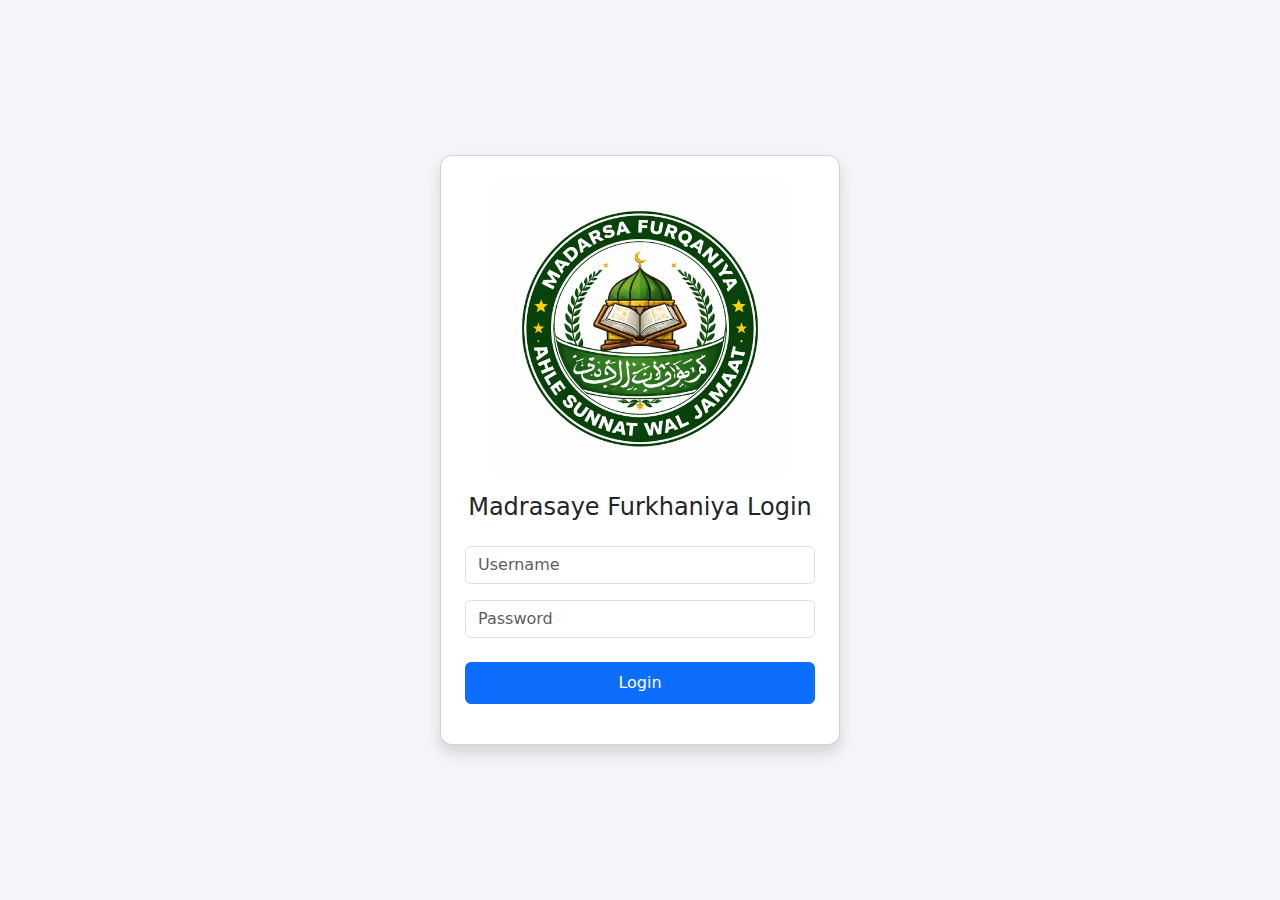
<file: index.html>
<!DOCTYPE html>
<html lang="en">
<head>
  <meta charset="UTF-8">
  <meta name="viewport" content="width=device-width, initial-scale=1">

  <title>Login</title>

  <link href="https://cdn.jsdelivr.net/npm/bootstrap@5.3.2/dist/css/bootstrap.min.css" rel="stylesheet">

  <style>
    body {
      min-height: 100vh;
      background: #f4f6f9;
      display: flex;
      align-items: center;
      justify-content: center;
      padding: 15px; /* ✅ mobile spacing */
    }

    .login-card {
      max-width: 400px;
      width: 100%;
      border-radius: 12px;
    }

    .login-icon {
      width: 70px;
      margin-bottom: 15px;
    }

    @media (max-width: 576px) {
      .login-card {
        box-shadow: none;
      }
    }
  </style>
</head>

<body>

  <div class="card login-card shadow">
    <div class="card-body text-center p-4">

      <img
        src="./img/madraseFurkhaniya.png"
        class="login-icon" style="width: 85%;"
        alt="Login">

      <h4 class="mb-4">Madrasaye Furkhaniya Login</h4>

      <input
        id="username"
        class="form-control mb-3"
        placeholder="Username">

      <input
        id="password"
        type="password"
        class="form-control mb-4"
        placeholder="Password">

      <button
        class="btn btn-primary w-100 py-2"
        onclick="login()">
        Login
      </button>

      <div id="msg" class="text-danger mt-3"></div>

    </div>
  </div>

  <script src="js/auth.js"></script>

</body>
</html>
</file>
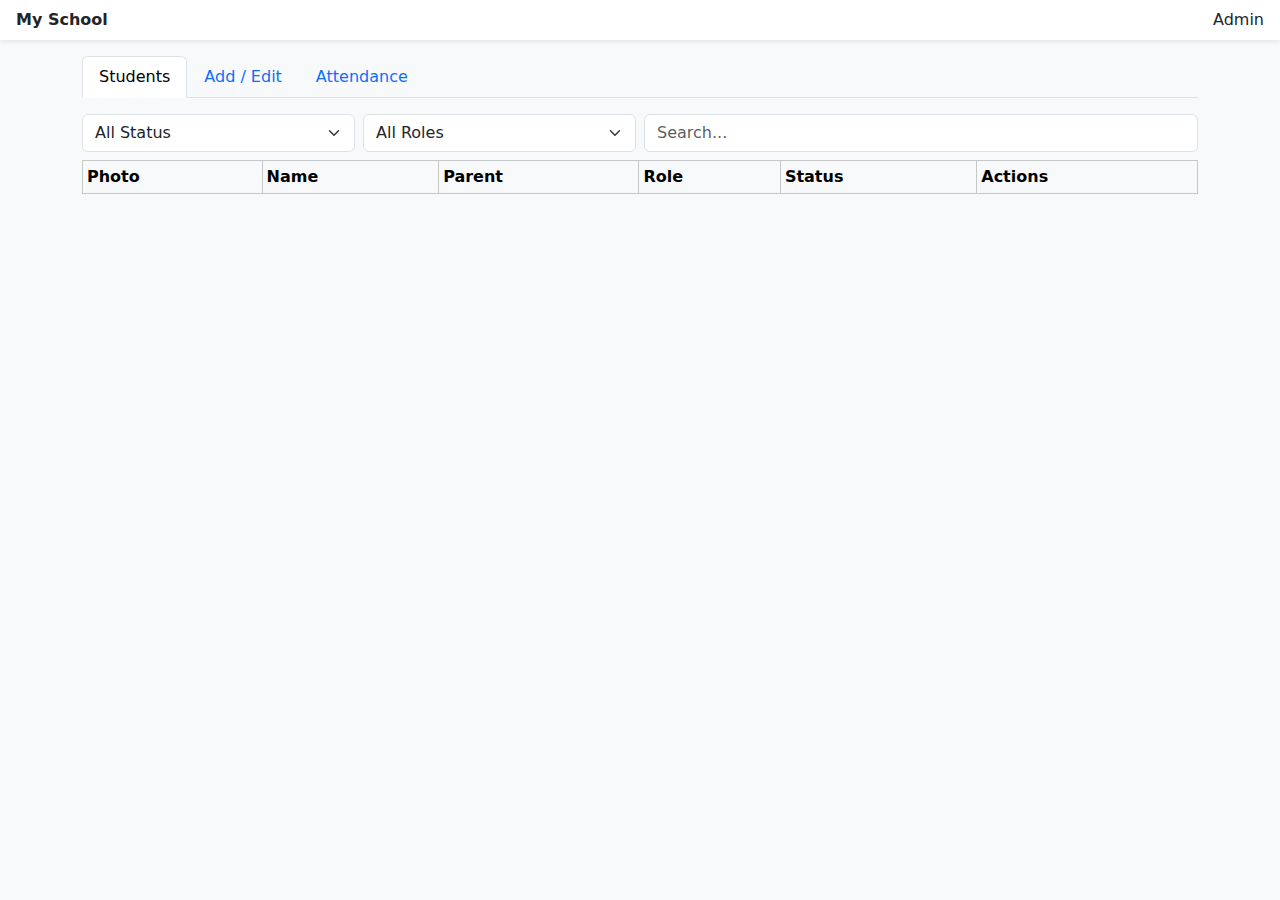
<file: admin copy 2.html>
<!DOCTYPE html>
<html lang="en">
<head>
<meta charset="UTF-8">
<meta name="viewport" content="width=device-width, initial-scale=1">
<title>Admin Dashboard</title>

<link href="https://cdn.jsdelivr.net/npm/bootstrap@5.3.2/dist/css/bootstrap.min.css" rel="stylesheet">
<script src="https://cdn.sheetjs.com/xlsx-latest/package/dist/xlsx.full.min.js"></script>

<style>
body { padding-bottom: 70px; }
.img-thumb { width:42px;height:42px;object-fit:cover;cursor:pointer }
.action-btns button { margin:2px }
</style>
</head>

<body class="bg-light">

<nav class="navbar bg-white shadow-sm px-3 d-flex justify-content-between">
  <strong>My School</strong>
  <span>Admin</span>
</nav>

<div class="container mt-3">

<ul class="nav nav-tabs d-none d-md-flex">
  <li class="nav-item"><button class="nav-link active" data-bs-toggle="tab" data-bs-target="#tabStudents">Students</button></li>
  <li class="nav-item"><button class="nav-link" data-bs-toggle="tab" data-bs-target="#tabAdd">Add / Edit</button></li>
  <li class="nav-item"><button class="nav-link" data-bs-toggle="tab" data-bs-target="#tabAttendance">Attendance</button></li>
</ul>

<div class="tab-content mt-3">

<!-- ================= STUDENTS ================= -->
<div class="tab-pane fade show active" id="tabStudents">

<div class="row g-2 mb-2">
  <div class="col-md-3">
    <select id="statusFilter" class="form-select" onchange="renderStudents()">
      <option value="all">All Status</option>
      <option value="active">Active</option>
      <option value="suspended">Suspended</option>
    </select>
  </div>
  <div class="col-md-3">
    <select id="roleFilter" class="form-select" onchange="renderStudents()">
      <option value="all">All Roles</option>
      <option value="student">Student</option>
      <option value="operator">Operator</option>
    </select>
  </div>
  <div class="col-md-6">
    <input id="searchTxt" class="form-control" placeholder="Search..." onkeyup="renderStudents()">
  </div>
</div>

<div class="table-responsive">
<table class="table table-bordered table-sm align-middle">
<thead class="table-light">
<tr>
<th>Photo</th><th>Name</th><th>Parent</th><th>Role</th><th>Status</th><th>Actions</th>
</tr>
</thead>
<tbody id="studentTable"></tbody>
</table>
</div>
</div>

<!-- ================= ADD ================= -->
<div class="tab-pane fade" id="tabAdd">
<input id="sname" class="form-control mb-2" placeholder="Student Name">
<input id="pname" class="form-control mb-2" placeholder="Parent Name">
<select id="role" class="form-select mb-2">
  <option value="student">Student</option>
  <option value="operator">Operator</option>
</select>
<input type="file" id="img" class="form-control mb-2" accept="image/*">
<button id="saveBtn" class="btn btn-success w-100" onclick="saveStudent()">Save</button>
</div>

<!-- ================= ATTENDANCE ================= -->
<div class="tab-pane fade" id="tabAttendance">
<div class="row g-2 mb-2">
  <div class="col-md-4"><input type="month" id="monthFilter" class="form-control" onchange="renderAttendance()"></div>
  <div class="col-md-4"><input type="date" id="fromDate" class="form-control" onchange="renderAttendance()"></div>
  <div class="col-md-4"><input type="date" id="toDate" class="form-control" onchange="renderAttendance()"></div>
</div>

<div class="table-responsive">
<table class="table table-bordered table-sm" id="attendanceTable">
<thead id="attendanceHead"></thead>
<tbody id="attendanceBody"></tbody>
</table>
</div>
</div>

</div>
</div>

<script src="https://cdn.jsdelivr.net/npm/bootstrap@5.3.2/dist/js/bootstrap.bundle.min.js"></script>

<script>
/* ================= API ================= */
const API_URL =
"https://script.google.com/macros/s/AKfycbxAHmQCPBJFUA6zfBtf4V8XNOC9tdpmSCbB4fI_Bnf84uVYbKWAWI3sz1jC4Hz78y4hGQ/exec";

let students = [];
let editId = null;

/* ================= LOAD ================= */
function loadStudents(){
  fetch(API_URL)
    .then(r => r.json())
    .then(data => {

      // API returns array of objects
      students = data.map(r => ({
        id: r.Id,
        date: r.date,
        image: r.image,
        name: r.Student,
        parentName: r.parentt,
        role: r.Role,
        status: r.Status
      }));

      renderStudents();
      renderAttendance();
    });
}

/* ================= SAVE ================= */
function saveStudent(){
  editId ? updateStudent() : createStudent();
}

function createStudent(){
  if(!img.files[0]) return alert("Upload image");

  const r=new FileReader();
  r.onload=()=>{
    const p=new URLSearchParams();
    p.append("id",Date.now());
    p.append("photo",r.result);
    p.append("name",sname.value);
    p.append("parentname",pname.value);
    p.append("role",role.value);

    fetch(API_URL,{method:"POST",body:p})
      .then(()=>{ clearForm(); loadStudents(); });
  };
  r.readAsDataURL(img.files[0]);
}

function updateStudent(){
  const s=students.find(x=>x.id===editId);
  const p=new URLSearchParams();
  p.append("action","edit");
  p.append("id",s.id);
  p.append("photo",s.image);
  p.append("name",sname.value);
  p.append("parentname",pname.value);
  p.append("role",role.value);

  fetch(API_URL,{method:"POST",body:p})
    .then(()=>{ clearForm(); loadStudents(); });
}

function clearForm(){
  editId=null;
  sname.value=pname.value="";
  img.value="";
  saveBtn.innerText="Save";
}

/* ================= ACTIONS ================= */
function editStudent(id){
  const s=students.find(x=>x.id===id);
  editId=id;
  sname.value=s.name;
  pname.value=s.parentName;
  role.value=s.role;
  saveBtn.innerText="Update";
  new bootstrap.Tab(document.querySelector('[data-bs-target="#tabAdd"]')).show();
}

function setStatus(id,status){
  const p=new URLSearchParams();
  p.append("action",status==="deleted"?"delete":"status");
  p.append("id",id);
  if(status!=="deleted") p.append("status",status);

  fetch(API_URL,{method:"POST",body:p})
    .then(loadStudents);
}

/* ================= TABLE ================= */
function renderStudents(){
  const sf=statusFilter.value;
  const rf=roleFilter.value;
  const txt=searchTxt.value.toLowerCase();

  studentTable.innerHTML=students.filter(s=>{
    if(sf!=="all" && s.status!==sf) return false;
    if(rf!=="all" && s.role!==rf) return false;
    if(txt && !s.name.toLowerCase().includes(txt)) return false;
    return true;
  }).map(s=>`
<tr>
<td><img src="${s.image}" class="img-thumb rounded-circle"></td>
<td>${s.name}</td>
<td>${s.parentName}</td>
<td>${s.role}</td>
<td>${s.status}</td>
<td class="action-btns">
<button class="btn btn-sm btn-primary" onclick="editStudent(${s.id})">✏️</button>
<button class="btn btn-sm btn-warning" onclick="setStatus(${s.id},'suspended')">Suspend</button>
<button class="btn btn-sm btn-success" onclick="setStatus(${s.id},'active')">Activate</button>
<button class="btn btn-sm btn-danger" onclick="setStatus(${s.id},'deleted')">Delete</button>
</td>
</tr>`).join("");
}

/* ================= ATTENDANCE (LOCAL) ================= */
let attendance=JSON.parse(localStorage.getItem("attendance"))||[];

function getDatesInRange(a,b){
  let d=new Date(a),arr=[];
  while(d<=b){ arr.push(new Date(d)); d.setDate(d.getDate()+1); }
  return arr;
}

function renderAttendance(){
  if(!monthFilter.value) return;
  let [y,m]=monthFilter.value.split("-");
  let start=new Date(y,m-1,1);
  let end=new Date(y,m,0);
  let dates=getDatesInRange(start,end);

  attendanceHead.innerHTML="<tr><th>Student</th>"+dates.map(d=>`<th>${d.getDate()}</th>`).join("")+"</tr>";
  attendanceBody.innerHTML=students.filter(s=>s.status==="active").map(s=>`
<tr>
<td>${s.name}</td>
${dates.map(d=>{
  const ds=d.toISOString().slice(0,10);
  const chk=attendance.find(a=>a.studentId===s.id&&a.date===ds);
  return `<td class="text-center">
  <input type="checkbox" ${chk?"checked":""}
  onchange="toggleAttendance(${s.id},'${ds}',this.checked)">
  </td>`;
}).join("")}
</tr>`).join("");
}

function toggleAttendance(id,date,val){
  let i=attendance.findIndex(a=>a.studentId===id&&a.date===date);
  if(val && i<0) attendance.push({studentId:id,date});
  if(!val && i>=0) attendance.splice(i,1);
  localStorage.setItem("attendance",JSON.stringify(attendance));
}

/* ================= INIT ================= */
const now=new Date();
monthFilter.value=`${now.getFullYear()}-${String(now.getMonth()+1).padStart(2,"0")}`;
loadStudents();
</script>

</body>
</html>
</file>
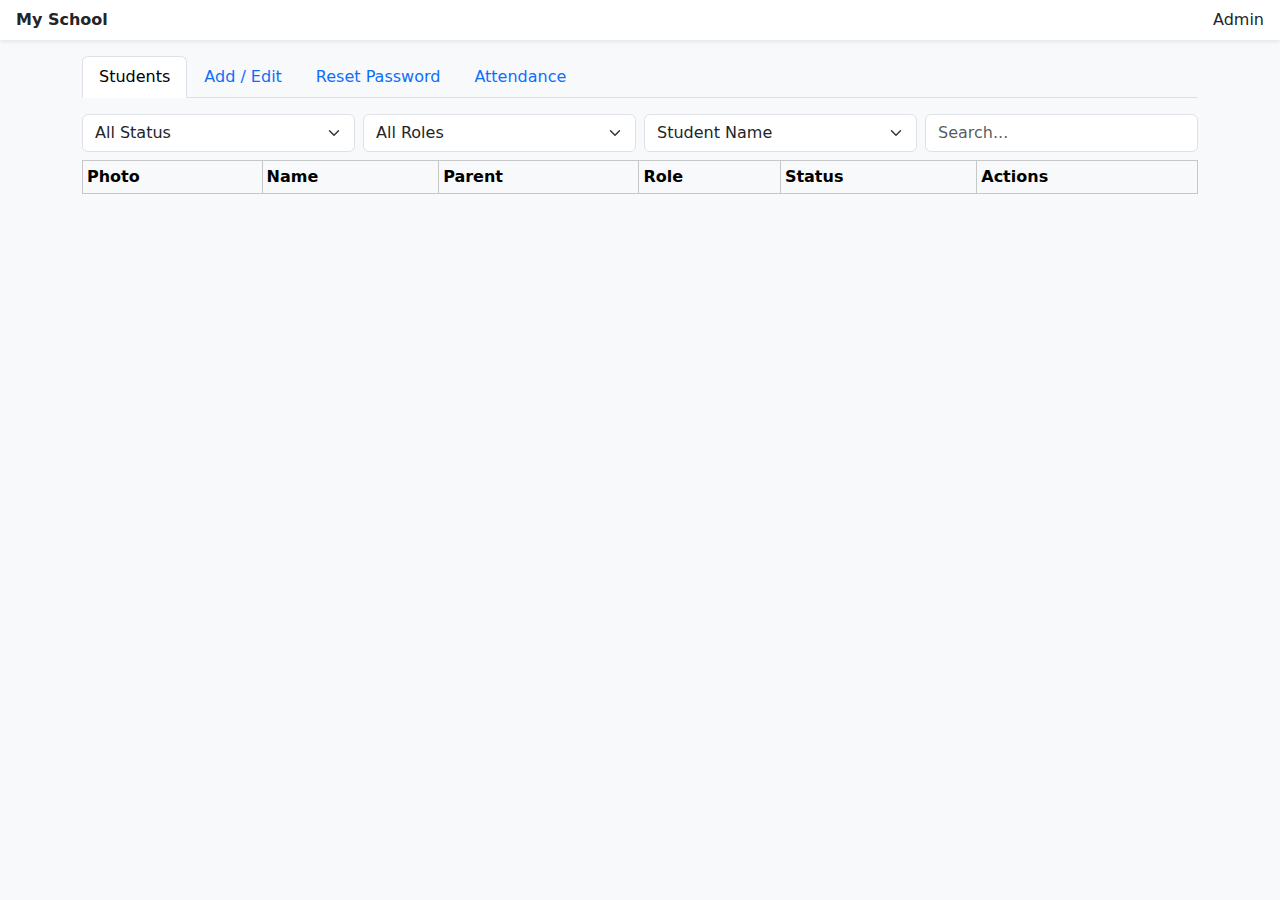
<file: admin copy.html>
<!DOCTYPE html>
<html lang="en">
<head>
<meta charset="UTF-8">
<meta name="viewport" content="width=device-width, initial-scale=1">
<title>Admin Dashboard</title>

<link href="https://cdn.jsdelivr.net/npm/bootstrap@5.3.2/dist/css/bootstrap.min.css" rel="stylesheet">
<script src="https://cdn.sheetjs.com/xlsx-latest/package/dist/xlsx.full.min.js"></script>

<style>
body { padding-bottom: 70px; }
.img-thumb {
  width: 42px;
  height: 42px;
  object-fit: cover;
  cursor: pointer;
}
.action-btns button { margin:2px; }
</style>
</head>

<body class="bg-light">

<!-- HEADER -->
<nav class="navbar bg-white shadow-sm px-3 d-flex justify-content-between">
  <strong>My School</strong>
  <span>Admin</span>
</nav>

<div class="container mt-3">

<!-- DESKTOP TABS -->
<ul class="nav nav-tabs d-none d-md-flex">
  <li class="nav-item">
    <button class="nav-link active" data-bs-toggle="tab" data-bs-target="#tabStudents">Students</button>
  </li>
  <li class="nav-item">
    <button class="nav-link" data-bs-toggle="tab" data-bs-target="#tabAdd">Add / Edit</button>
  </li>
  <li class="nav-item">
    <button class="nav-link" data-bs-toggle="tab" data-bs-target="#tabReset">Reset Password</button>
  </li>
  <li class="nav-item">
  <button class="nav-link" data-bs-toggle="tab" data-bs-target="#tabAttendance">Attendance</button>
</li>
</ul>

<div class="tab-content mt-3">

<!-- ================= STUDENTS TAB ================= -->
<div class="tab-pane fade show active" id="tabStudents">

<div class="row g-2 mb-2">
  <div class="col-md-3">
    <select id="statusFilter" class="form-select" onchange="renderStudents()">
      <option value="all">All Status</option>
      <option value="active">Active</option>
      <option value="suspended">Suspended</option>
      <option value="deleted">Deleted</option>
    </select>
  </div>

  <div class="col-md-3">
    <select id="roleFilter" class="form-select" onchange="renderStudents()">
      <option value="all">All Roles</option>
      <option value="student">Student</option>
      <option value="operator">Operator</option>
    </select>
  </div>

  <div class="col-md-3">
    <select id="searchType" class="form-select">
      <option value="student">Student Name</option>
      <option value="parent">Parent Username</option>
    </select>
  </div>

  <div class="col-md-3">
    <input id="searchTxt" class="form-control" placeholder="Search..." onkeyup="renderStudents()">
  </div>
</div>

<div class="table-responsive">
<table class="table table-bordered table-sm align-middle">
<thead class="table-light">
<tr>
  <th>Photo</th>
  <th>Name</th>
  <th>Parent</th>
  <th>Role</th>
  <th>Status</th>
  <th>Actions</th>
</tr>
</thead>
<tbody id="studentTable"></tbody>
</table>
</div>
</div>

<!-- ================= ADD / EDIT TAB ================= -->
<div class="tab-pane fade" id="tabAdd">
<input id="sname" class="form-control mb-2" placeholder="Student Name">
<input id="pname" class="form-control mb-2" placeholder="Parent Name">

<select id="role" class="form-select mb-2">
  <option value="student">Student</option>
  <option value="operator">Operator</option>
</select>

<input type="file" id="img" class="form-control mb-2" accept="image/*">

<button id="saveBtn" class="btn btn-success w-100" onclick="saveStudent()">Create User</button>
<div id="credBox" class="alert alert-info mt-2 d-none"></div>
</div>

<!-- ================= RESET PASSWORD TAB ================= -->
<div class="tab-pane fade" id="tabReset">
<div class="table-responsive">
<table class="table table-bordered table-sm">
<thead class="table-light">
<tr>
  <th>Username</th>
  <th>Role</th>
  <th>Password</th>
  <th>Action</th>
</tr>
</thead>
<tbody id="userTable"></tbody>
</table>
</div>
</div>

<div class="tab-pane fade" id="tabAttendance">

<div class="row g-2 mb-2">
  <div class="col-md-3">
    <input type="month" id="monthFilter" class="form-control" onchange="renderAttendance()">
  </div>
  <div class="col-md-3">
    <input type="date" id="fromDate" class="form-control" placeholder="From" onchange="renderAttendance()">
  </div>
  <div class="col-md-3">
    <input type="date" id="toDate" class="form-control" placeholder="To" onchange="renderAttendance()">
  </div>
  <div class="col-md-3">
    <button class="btn btn-success w-100" onclick="downloadAttendance()">Download Excel</button>
  </div>
</div>

<div class="table-responsive">
  <table class="table table-bordered table-sm align-middle" id="attendanceTable">
    <thead class="table-light" id="attendanceHead"></thead>
    <tbody id="attendanceBody"></tbody>
  </table>
</div>

</div>

</div>
</div>

<!-- MOBILE BOTTOM TABS -->
<ul class="nav nav-pills nav-fill fixed-bottom d-md-none bg-white border-top">
  <li class="nav-item">
    <button class="nav-link active" data-bs-toggle="tab" data-bs-target="#tabStudents">Students</button>
  </li>
  <li class="nav-item">
    <button class="nav-link" data-bs-toggle="tab" data-bs-target="#tabAdd">Add</button>
  </li>
  <li class="nav-item">
    <button class="nav-link" data-bs-toggle="tab" data-bs-target="#tabReset">Reset</button>
  </li>
</ul>

<!-- IMAGE MODAL -->
<div class="modal fade" id="imgModal">
  <div class="modal-dialog modal-dialog-centered">
    <div class="modal-content">
      <div class="modal-body text-center">
        <img id="modalImg" class="img-fluid rounded">
      </div>
    </div>
  </div>
</div>

<!-- RESET PASSWORD MODAL -->
<div class="modal fade" id="resetModal">
<div class="modal-dialog">
<div class="modal-content">
<div class="modal-header">
<h5>Reset Password</h5>
</div>
<div class="modal-body">
<label>Username</label>
<input id="resetUser" class="form-control mb-2" readonly>
<label>New Password</label>
<input id="newPass" type="password" class="form-control" minlength="6">
<small class="text-muted">Minimum 6 characters</small>
</div>
<div class="modal-footer">
<button class="btn btn-secondary" data-bs-dismiss="modal">Cancel</button>
<button class="btn btn-primary" onclick="confirmReset()">Reset</button>
</div>
</div>
</div>
</div>

<!-- TOAST -->
<div class="toast-container position-fixed bottom-0 end-0 p-3">
  <div id="appToast" class="toast align-items-center text-bg-success border-0 fs-6">
    <div class="d-flex">
      <div class="toast-body fw-semibold" id="toastMsg"></div>
      <button type="button" class="btn-close btn-close-white me-2 m-auto"
        data-bs-dismiss="toast"></button>
    </div>
  </div>
</div>


<script src="https://cdn.jsdelivr.net/npm/bootstrap@5.3.2/dist/js/bootstrap.bundle.min.js"></script>

<script>
let students = JSON.parse(localStorage.getItem('students')) || [];
let users = JSON.parse(localStorage.getItem('users')) || [];
let editId = null;
let resetTarget = null;

function genUsername(s,p){
  let base = s.split(' ')[0] + '-' + p.split(' ')[0];
  let i = 1;
  while(users.find(u=>u.username===base)) base += i++;
  return base;
}
function genPassword(){ return Math.random().toString(36).slice(-8); }

function showToast(msg,type='success'){
  const t=document.getElementById('appToast');
  t.className=`toast align-items-center text-bg-${type} border-0`;
  toastMsg.innerText=msg;
  new bootstrap.Toast(t).show();
}

function saveStudent(){ editId===null ? createStudent() : updateStudent(); }

function createStudent(){
  if(!img.files[0]) return alert('Upload image');
  const r=new FileReader();
  r.onload=()=>{
    const username=genUsername(sname.value,pname.value);
    const password=genPassword();

    students.push({
      id:Date.now(),
      name:sname.value,
      parentName:pname.value,
      parentUsername:username,
      role:role.value,
      image:r.result,
      status:'active'
    });

    users.push({username,password,role:role.value,image:r.result});

    localStorage.setItem('students',JSON.stringify(students));
    localStorage.setItem('users',JSON.stringify(users));

    credBox.classList.remove('d-none');
    credBox.innerHTML=`Username: <b>${username}</b><br>Password: <b>${password}</b>`;

    showToast('User created successfully');
    renderStudents(); renderUsers();
    new bootstrap.Tab(
  document.querySelector('[data-bs-target="#tabStudents"]')
).show();
  };
  r.readAsDataURL(img.files[0]);
}

function editStudent(id){
  const s = students.find(x => x.id === id);

  // ❌ Block operator editing
  if (s.role === 'operator') {
    showToast('Operator details cannot be edited','warning');
    return;
  }

  editId = id;
  sname.value = s.name;
  pname.value = s.parentName;
  role.value = s.role;
  saveBtn.innerText = 'Update User';

  new bootstrap.Tab(
    document.querySelector('[data-bs-target="#tabAdd"]')
  ).show();
}

function updateStudent(){
  const s=students.find(x=>x.id===editId);
  s.name=sname.value;
  s.parentName=pname.value;
  s.role=role.value;

  if(img.files[0]){
    const r=new FileReader();
    r.onload=()=>{ s.image=r.result; finishUpdate(); };
    r.readAsDataURL(img.files[0]);
  } else finishUpdate();
}

function finishUpdate(){
  localStorage.setItem('students',JSON.stringify(students));
  saveBtn.innerText='Create User';
  editId=null;
  img.value='';
//   showToast('User updated','primary');
  renderStudents();
  showToast('User updated successfully','success');

  // 👉 go back to students tab
  new bootstrap.Tab(
    document.querySelector('[data-bs-target="#tabStudents"]')
  ).show();

}

function setStatus(id,status){
  if(status==='deleted' && !confirm('Delete this user?')) return;
  students.find(s=>s.id===id).status=status;
  localStorage.setItem('students',JSON.stringify(students));
  renderStudents();
}

function openReset(username){
  resetTarget=users.find(u=>u.username===username);
  resetUser.value=username;
  newPass.value='';
  new bootstrap.Modal(resetModal).show();
}

function confirmReset(){
  if(newPass.value.length<6) return alert('Minimum 6 characters');
  resetTarget.password=newPass.value;
  localStorage.setItem('users',JSON.stringify(users));
  bootstrap.Modal.getInstance(resetModal).hide();
  showToast('Password reset','warning');
  renderUsers();
}

function renderStudents(){
  const sf = statusFilter.value;
  const rf = roleFilter.value;
  const st = searchType.value;
  const txt = searchTxt.value.toLowerCase();

  studentTable.innerHTML = students.filter(s => {
    if(sf !== 'all' && s.status !== sf) return false;
    if(rf !== 'all' && s.role !== rf) return false;
    if(txt){
      return st === 'student'
        ? s.name.toLowerCase().includes(txt)
        : s.parentUsername.toLowerCase().includes(txt);
    }
    return true;
  }).map(s => `
<tr>
<td><img src="${s.image}" class="rounded-circle img-thumb"
 onclick="modalImg.src='${s.image}';new bootstrap.Modal(imgModal).show()"></td>
<td>${s.name}</td>
<td>${s.parentName}</td>
<td>${s.role}</td>
<td>${s.status}</td>
<td class="action-btns">
<button class="btn btn-sm btn-outline-primary"
  ${s.role==='operator' ? 'disabled' : ''}
  onclick="editStudent(${s.id})">✏️</button>

  <button class="btn btn-sm btn-warning" onclick="setStatus(${s.id},'suspended')">Suspend</button>
  <button class="btn btn-sm btn-success" onclick="setStatus(${s.id},'active')">Activate</button>
  <button class="btn btn-sm btn-danger" onclick="setStatus(${s.id},'deleted')">Delete</button>
</td>
</tr>`).join('');
}

function renderUsers(){
  userTable.innerHTML=users.map(u=>`
<tr>
<td>${u.username}</td>
<td>${u.role}</td>
<td>${u.password}</td>
<td><button class="btn btn-sm btn-warning" onclick="openReset('${u.username}')">Reset</button></td>
</tr>`).join('');
}

// ================= ON PAGE LOAD =================
// Clear search box and reset filters
document.getElementById('searchTxt').value = '';
statusFilter.value = 'all';
roleFilter.value = 'all';
searchType.value = 'student';
renderStudents();
renderUsers();

</script>


<script>
   // ================= ATTENDANCE LOGIC =================
let attendance = JSON.parse(localStorage.getItem('attendance')) || [];

// Helper: Get all dates in a range
function getDatesInRange(start, end) {
  let d = new Date(start), dates = [];
  while(d <= new Date(end)){
    dates.push(new Date(d));
    d.setDate(d.getDate() + 1);
  }
  return dates;
}

// ================= RENDER ATTENDANCE =================
function renderAttendance(){
  let month = monthFilter.value;
  let from = fromDate.value;
  let to = toDate.value;

  let dates = [];
  if(from && to){ // Date range overrides month
    dates = getDatesInRange(new Date(from), new Date(to));
  } else if(month){
    let [y,m] = month.split('-');
    let start = new Date(y, m-1, 1);
    let end = new Date(y, m, 0);
    dates = getDatesInRange(start, end);
  } else return;

  const today = new Date();
  const todayStr = today.toISOString().slice(0,10);

  // Filter dates: only show past dates + today
  let visibleDates = dates.filter(d => d <= today);

  // Header
  attendanceHead.innerHTML = `<tr>
    <th>Student</th>
    ${visibleDates.map(d => {
      let classes = '';
      if(d.getDay() === 5) classes = 'bg-success text-white'; // Friday = holiday
      else if(d.toISOString().slice(0,10) === todayStr) classes = 'bg-warning';

      // Format DD/MM/YYYY
      const dd = String(d.getDate()).padStart(2,'0');
      const mm = String(d.getMonth()+1).padStart(2,'0');
      const yyyy = d.getFullYear();

      return `<th class="text-center ${classes}">${dd}/${mm}/${yyyy}</th>`;
    }).join('')}
  </tr>`;

  // Body
  attendanceBody.innerHTML = students
    .filter(s => s.status === 'active')
    .map(s => {
      return `<tr>
        <td><img src="${s.image}" class="img-thumb me-1 rounded-circle">${s.name}</td>
        ${visibleDates.map(d => {
          const dateStr = d.toISOString().slice(0,10);
          let record = attendance.find(a => a.studentId === s.id && a.date === dateStr);
          let checked = record ? 'checked' : '';

          // Disable future dates & Fridays
          const disabled = (d.getDay() === 5) ? 'disabled' : '';

          // Cell classes
          let cellClass = '';
          if(d.getDay() === 5) cellClass = 'bg-success text-white'; // Friday
          else if(dateStr === todayStr) cellClass = 'bg-warning'; // Today

          return `<td class="text-center ${cellClass}">
            <input type="checkbox" onchange="toggleAttendance(${s.id},'${dateStr}',this.checked)" ${checked} ${disabled}>
          </td>`;
        }).join('')}
      </tr>`;
    }).join('');
}

// ================= TOGGLE ATTENDANCE =================
function toggleAttendance(studentId,date,isPresent){
  let index = attendance.findIndex(a=>a.studentId===studentId && a.date===date);
  if(index>=0){
    if(!isPresent) attendance.splice(index,1);
  } else {
    if(isPresent) attendance.push({studentId,date});
  }
  localStorage.setItem('attendance',JSON.stringify(attendance));
}

// ================= DOWNLOAD EXCEL =================
function downloadAttendance(){
  const table = document.getElementById('attendanceTable');

  // Clone table to manipulate without affecting screen
  const clone = table.cloneNode(true);

  // Replace checkboxes with text
  clone.querySelectorAll('input[type=checkbox]').forEach(cb => {
    const td = cb.parentElement;
    const parentClasses = td.className;
    if(parentClasses.includes('bg-success')) {
      td.innerText = 'Holiday'; // Friday
    } else {
      td.innerText = cb.checked ? 'Present' : 'Absent';
    }
  });

  // Convert table to workbook using SheetJS
  const ws = XLSX.utils.table_to_sheet(clone, {raw:true}); // raw:true treats everything as text
  const wb = XLSX.utils.book_new();
  XLSX.utils.book_append_sheet(wb, ws, "Attendance");
  XLSX.writeFile(wb, "Attendance.xlsx");
}

// ================= SET DEFAULT CURRENT MONTH =================
const now = new Date();
const yyyy = now.getFullYear();
const mm = String(now.getMonth() + 1).padStart(2, '0');
monthFilter.value = `${yyyy}-${mm}`;
renderAttendance();


</script>
</body>
</html>
</file>
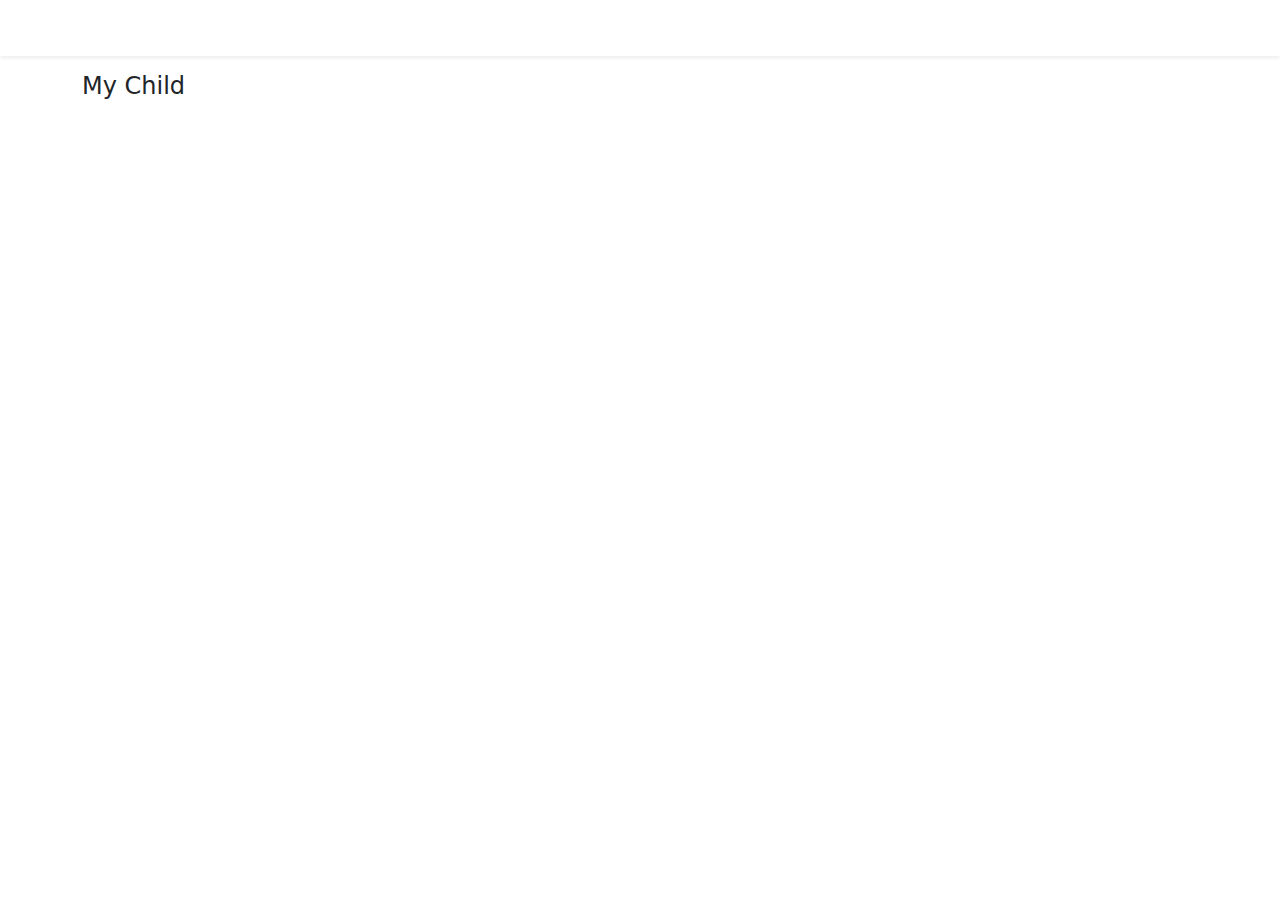
<file: parent.html>
<!DOCTYPE html>
<html>
<head>
<title>Parent</title>
<link href="https://cdn.jsdelivr.net/npm/bootstrap@5.3.2/dist/css/bootstrap.min.css" rel="stylesheet">
</head>
<body>
<nav class="navbar bg-white shadow-sm px-3">
<div class="d-flex align-items-center">
<img id="companyLogo" height="40" class="me-2">
<h5 id="companyName"></h5>
</div>
<img id="profileImg" width="40" class="rounded-circle">
</nav>
<div class="container mt-3">
<h4>My Child</h4>
<div id="child"></div>
</div>
<script src="js/common.js"></script>
<script src="js/parent.js"></script>
</body>
</html>
</file>
